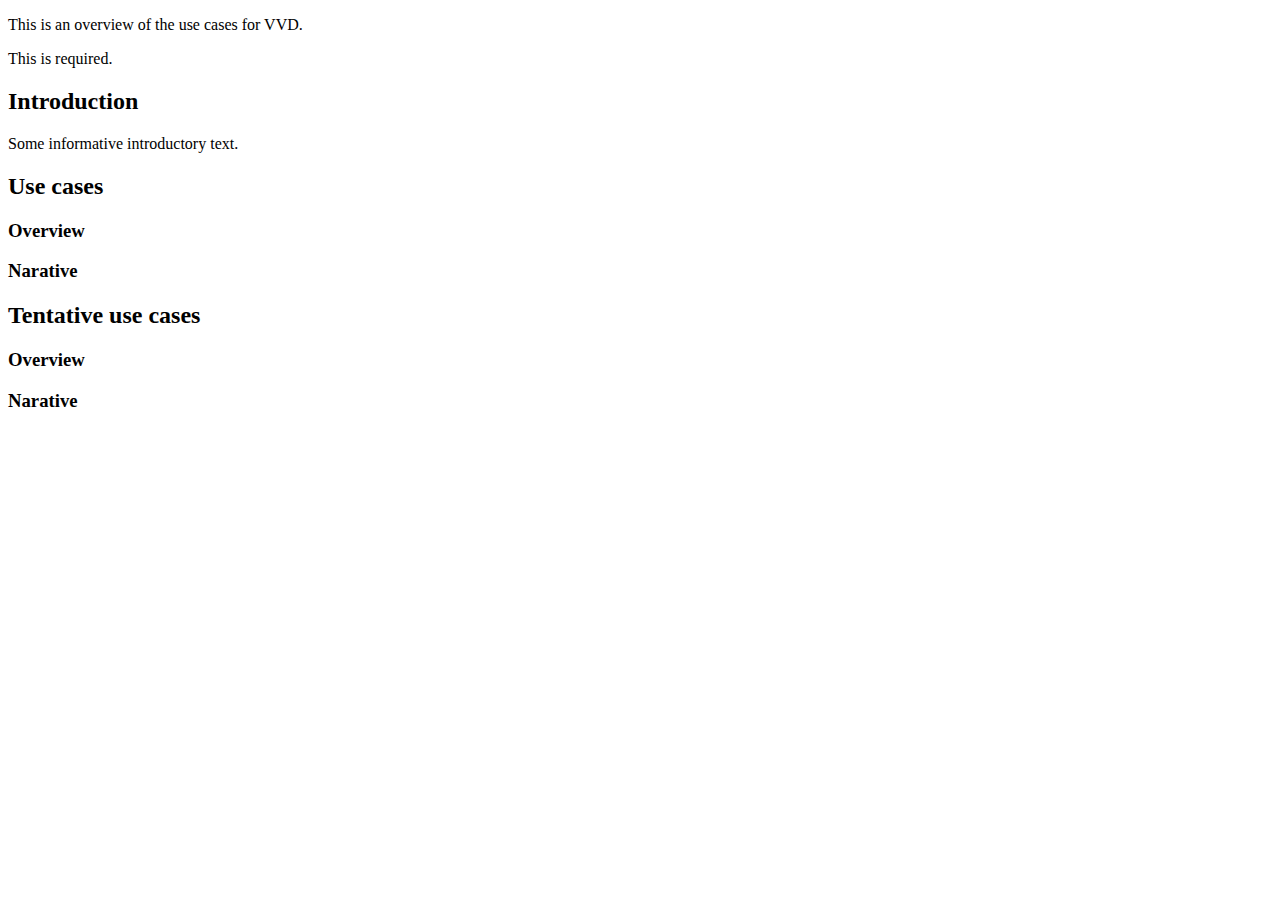
<file: overview.html>
<!DOCTYPE html>
<html>
  <head>
    <meta charset="utf-8" />
    <title>VVD Use cases overview</title>
    <script
      src="https://www.w3.org/Tools/respec/respec-w3c"
      class="remove"
      defer
    ></script>
    <script class="remove">
      // All config options at https://respec.org/docs/
      var respecConfig = {
        specStatus: "CG-DRAFT",
        logos: [
          {
            src: "images/ddi-logo-r.png",
            alt: "DDI",
            height: "96",
            width: "400",
            url: "https://ddialliance.org/",
			id: "ddi-logo"
          }
        ],
        editors: [
          {
            name: "Franck Cotton",
            company: "Making Sense",
            companyURL: "https://making-sense.info",
            orcid: "0000-0003-4567-9048",
            w3cid: 50407,
          },
          {
            name: "Minnie Mouse",
            company: "The Walt Disney Company",
            companyURL: "https://thewaltdisneycompany.com/",
          }
        ],
        github: "w3c-cg/datadoc/use-cases",
        shortName: "vvd-cases",
        xref: "web-platform",
        group: "dx",
      };
    </script>
  </head>
  <body>
    <section id="abstract">
      <p>This is an overview of the use cases for VVD.</p>
    </section>
    <section id="sotd">
      <p>This is required.</p>
    </section>
    <section class="informative">
      <h2>Introduction</h2>
      <p>Some informative introductory text.</p>
    </section>
    <section>
      <h2>Use cases</h2>
      <section>
        <h3>Overview</h3>
      </section>
      <section>
        <h3>Narative</h3>
      </section>
    </section>
    <section>
      <h2>Tentative use cases</h2>
      <section>
        <h3>Overview</h3>
      </section>
      <section>
        <h3>Narative</h3>
      </section>
    </section  </body>
</html>
</file>
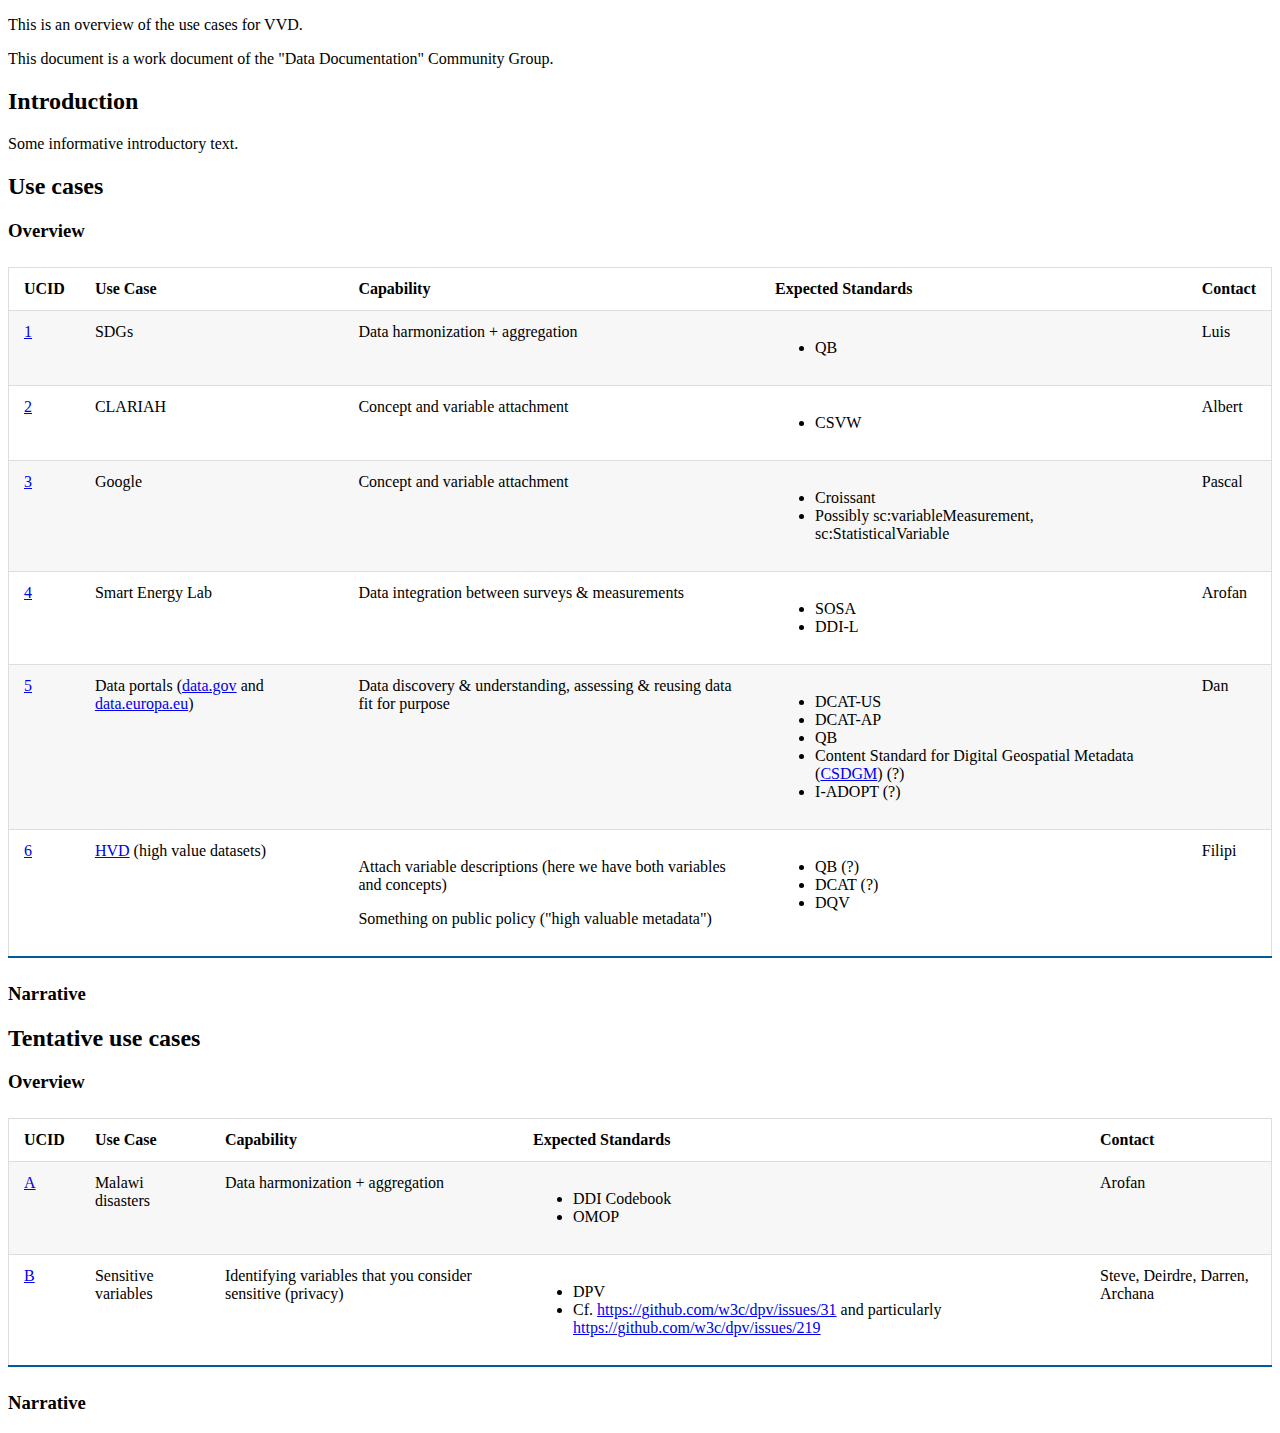
<file: use-cases/overview.html>
<!DOCTYPE html>
<html>

<head>
  <meta charset="utf-8" />
  <title>VVD Use cases overview</title>
  <script src="https://www.w3.org/Tools/respec/respec-w3c" class="remove" defer></script>
  <link href="../styles/vvd.css" rel="stylesheet" />
  <script class="remove">
    // All config options at https://respec.org/docs/
    var respecConfig = {
      specStatus: "CG-DRAFT",
      logos: [
        {
          src: "../images/w3c.png",
          alt: "W3C",
          height: "90",
          width: "90",
          url: "https://www.w3.org/",
          id: "w3c-logo"
        },
        {
          src: "../images/ddi-logo-r.png",
          alt: "DDI Alliance",
          height: "48",
          width: "200",
          url: "https://ddialliance.org/",
          id: "ddi-logo"
        }
      ],
      editors: [
        {
          name: "Franck Cotton",
          company: "Making Sense",
          url: "https://making-sense.info",
          companyURL: "https://making-sense.info",
          orcid: "0000-0003-4567-9048",
          w3cid: 50407,
        },
        {
          name: "Albert Meroño-Peñuela",
          company: "King's College London",
          url: "https://www.albertmeronyo.org/",
          companyURL: "https://www.kcl.ac.uk/",
          orcid: "0000-0003-4646-5842",
          w3cid: 62061,
        }
      ],
      github: "w3c-cg/datadoc/use-cases",
      shortName: "vvd-cases",
      xref: "web-platform",
      group: "cg/datadoc",
    };
  </script>
</head>

<body>
  <section id="abstract">
    <p>This is an overview of the use cases for VVD.</p>
  </section>
  <section id="sotd">
    <p>This document is a work document of the "Data Documentation" Community Group.</p>
  </section>
  <section class="informative">
    <h2>Introduction</h2>
    <p>Some informative introductory text.</p>
  </section>
  <section>
    <h2>Use cases</h2>
    <section>
      <h3>Overview</h3>

      <table class="simple">
        <tr>
          <th>UCID</th>
          <th>Use Case</th>
          <th>Capability</th>
          <th>Expected Standards</th>
          <th>Contact</th>
        </tr>
        <tr>
          <td><a href="./uc-1.html">1</a></td>
          <td>SDGs</td>
          <td>Data harmonization + aggregation</td>
          <td>
            <ul>
              <li>QB</li>
            </ul>
          </td>
          <td>Luis</td>
        </tr>
        <tr>
          <td><a href="./uc-2.html">2</a></td>
          <td>CLARIAH</td>
          <td>Concept and variable attachment</td>
          <td>
            <ul>
              <li>CSVW</li>
            </ul>
          </td>
          <td>Albert</td>
        </tr>
        <tr>
          <td><a href="./uc-3.html">3</a></td>
          <td>Google</td>
          <td>Concept and variable attachment</td>
          <td>
            <ul>
              <li>Croissant</li>
              <li>Possibly sc:variableMeasurement, sc:StatisticalVariable</li>
            </ul>
          </td>
          <td>Pascal</td>
        </tr>
        <tr>
          <td><a href="./uc-4.html">4</a></td>
          <td>Smart Energy Lab</td>
          <td>Data integration between surveys &amp; measurements</td>
          <td>
            <ul>
              <li>SOSA</li>
              <li>DDI-L</li>
            </ul>
          </td>
          <td>Arofan</td>
        </tr>
        <tr>
          <td><a href="./uc-5.html">5</a></td>
          <td>Data portals (<a href="http://data.gov">data.gov</a> and <a
              href="http://data.europa.eu">data.europa.eu</a>)</td>
          <td>Data discovery &amp; understanding, assessing &amp; reusing data fit for purpose</td>
          <td>
            <ul>
              <li>DCAT-US</li>
              <li>DCAT-AP</li>
              <li>QB</li>
              <li>Content Standard for Digital Geospatial Metadata (<a
                  href="https://www.fgdc.gov/metadata/csdgm-standard">CSDGM</a>) (?)</li>
              <li>I-ADOPT (?)</li>
            </ul>
          </td>
          <td>Dan</td>
        </tr>
        <tr>
          <td><a href="./uc-6.html">6</a></td>
          <td><a
              href="https://digital-strategy.ec.europa.eu/en/news/commission-defines-high-value-datasets-be-made-available-re-use">HVD</a>
            (high value datasets)</td>
          <td>
            <p>Attach variable descriptions (here we have both variables and concepts)</p>
            <p>Something on public policy ("high valuable metadata")</p>
          </td>
          <td>
            <ul>
              <li>QB (?)</li>
              <li>DCAT (?)</li>
              <li>DQV</li>
            </ul>
          </td>
          <td>Filipi</td>
        </tr>
      </table>

    </section>
    <section>
      <h3>Narrative</h3>
    </section>
  </section>
  <section>
    <h2>Tentative use cases</h2>
    <section>
      <h3>Overview</h3>

      <table class="simple">
        <tr>
          <th>UCID</th>
          <th>Use Case</th>
          <th>Capability</th>
          <th>Expected Standards</th>
          <th>Contact</th>
        </tr>
        <tr>
          <td><a href="./uc-a.html">A</a></td>
          <td>Malawi disasters</td>
          <td>Data harmonization + aggregation</td>
          <td>
            <ul>
              <li>DDI Codebook</li>
              <li>OMOP</li>
            </ul>
          </td>
          <td>Arofan</td>
        </tr>
        <tr>
          <td><a href="./uc-b.html">B</a></td>
          <td>Sensitive variables</td>
          <td>Identifying variables that you consider sensitive (privacy)</td>
          <td>
            <ul>
              <li>DPV</li>
              <li>Cf. <a href="https://github.com/w3c/dpv/issues/31">https://github.com/w3c/dpv/issues/31</a> and
                particularly <a href="https://github.com/w3c/dpv/issues/219">https://github.com/w3c/dpv/issues/219</a>
              </li>
            </ul>
          </td>
          <td>Steve, Deirdre, Darren, Archana</td>
        </tr>
      </table>

    </section>
    <section>
      <h3>Narrative</h3>
    </section>
  </section>
</body>

</html>
</file>
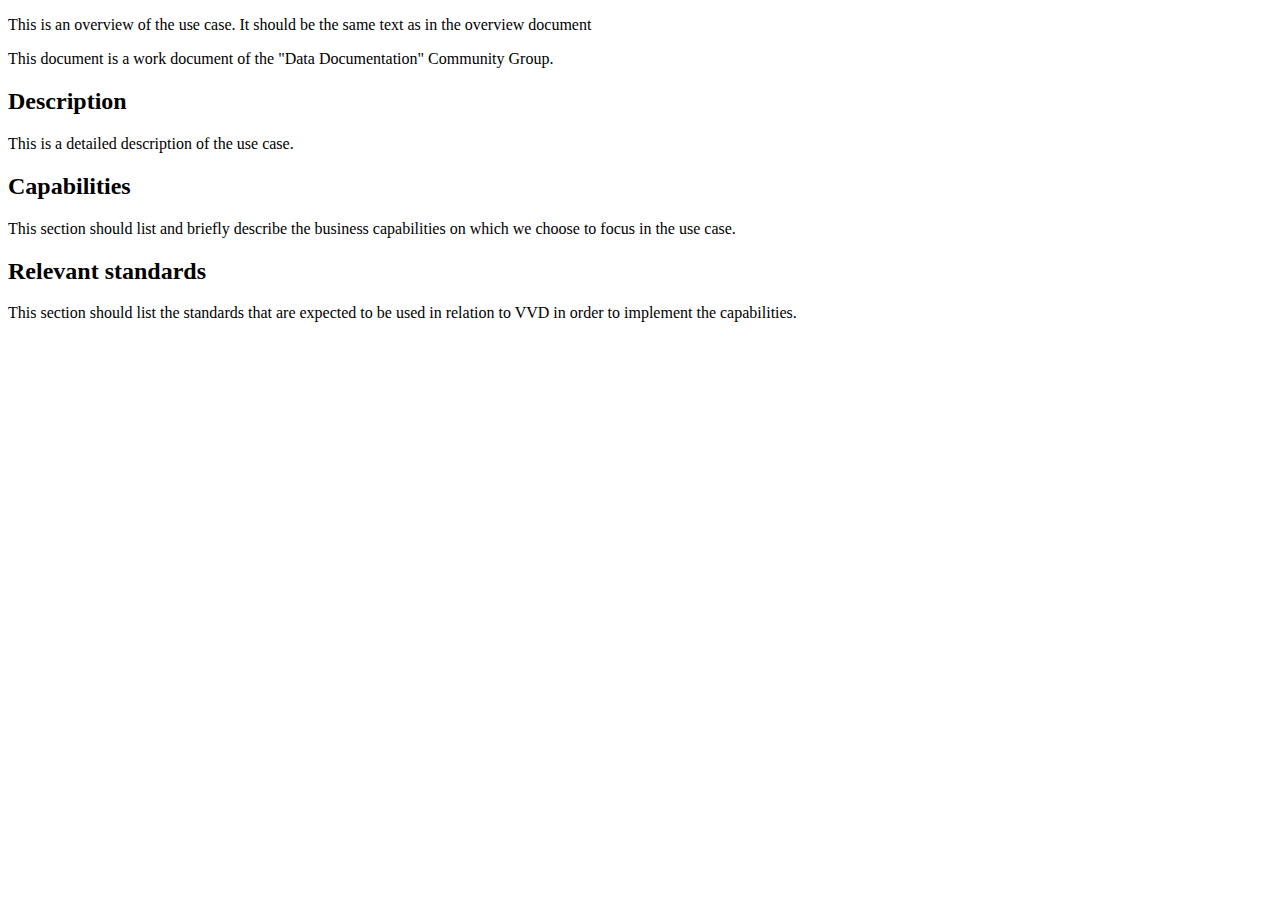
<file: use-cases/uc-1.html>
<!DOCTYPE html>
<html>

<head>
  <meta charset="utf-8" />
  <title>VVD Use case 1: Sustainable Development Goals</title>
  <script src="https://www.w3.org/Tools/respec/respec-w3c" class="remove" defer></script>
  <script class="remove">
    // All config options at https://respec.org/docs/
    var respecConfig = {
      specStatus: "CG-DRAFT",
      logos: [
        {
          src: "../images/ddi-logo-r.png",
          alt: "DDI",
          height: "48",
          width: "200",
          url: "https://ddialliance.org/",
          id: "ddi-logo"
        }
      ],
      editors: [
        {
          name: "Franck Cotton",
          company: "Making Sense",
          url: "https://making-sense.info",
          companyURL: "https://making-sense.info",
          orcid: "0000-0003-4567-9048",
          w3cid: 50407,
        },
        {
          name: "Albert Meroño-Peñuela",
          company: "King's College London",
          url: "https://www.albertmeronyo.org/",
          companyURL: "https://www.kcl.ac.uk/",
          orcid: "0000-0003-4646-5842",
          w3cid: 62061,
        }
      ],
      github: "w3c-cg/datadoc/use-cases",
      shortName: "vvd-case-1",
      xref: "web-platform",
      group: "dx",
    };
  </script>
</head>

<body>
  <section id="abstract">
    <p>This is an overview of the use case. It should be the same text as in the overview document</p>
  </section>
  <section id="sotd">
    <p>This document is a work document of the "Data Documentation" Community Group.</p>
  </section>
  <section class="informative">
    <h2>Description</h2>
    <p>This is a detailed description of the use case.</p>
  </section>
  <section>
    <h2>Capabilities</h2>
    <p>This section should list and briefly describe the business capabilities on which we choose to focus in the use case.</p>
  </section>
  <section>
    <h2>Relevant standards</h2>
	<p>This section should list the standards that are expected to be used in relation to VVD in order to implement the capabilities.</p>
  </section>
</body>

</html>
</file>
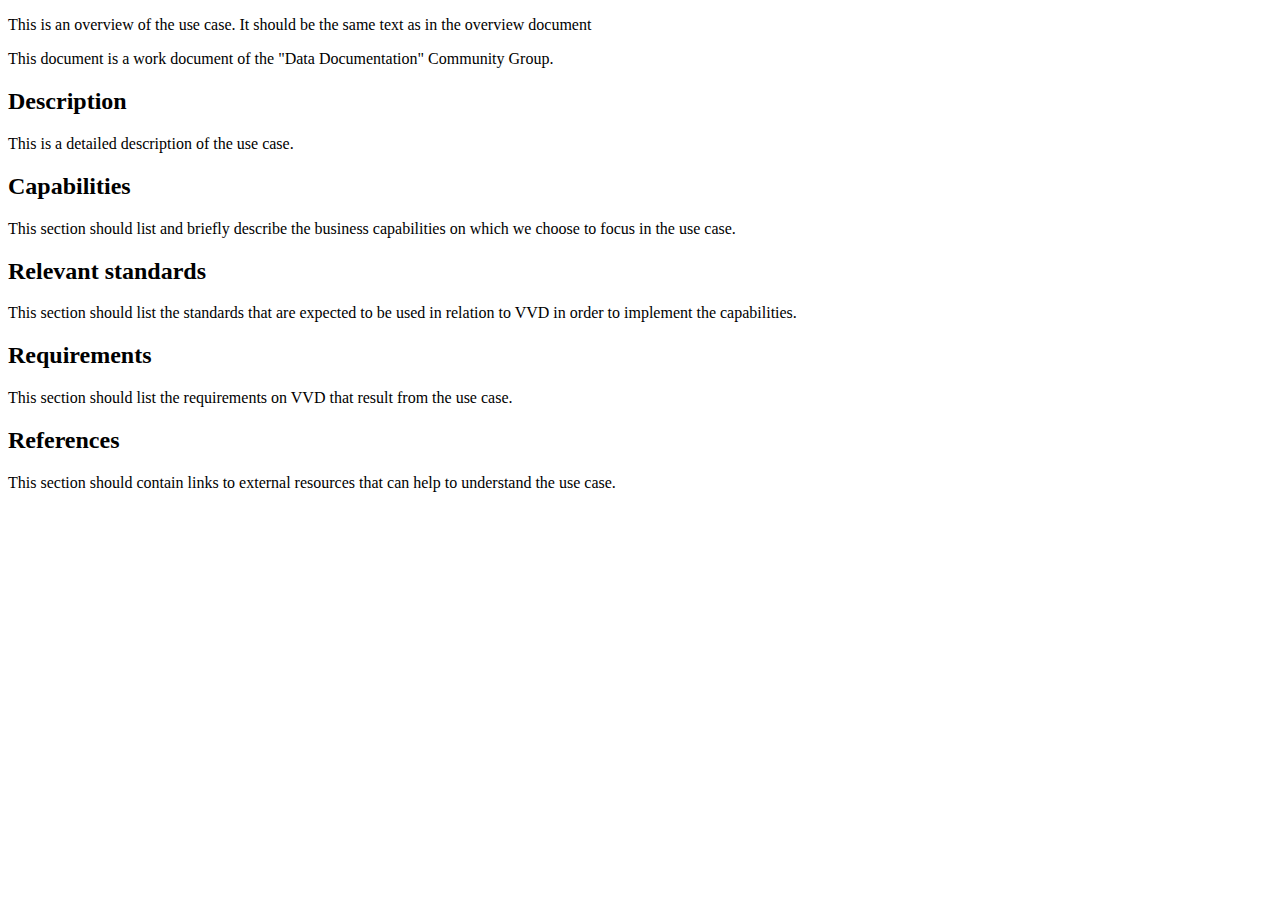
<file: use-cases/uc-2.html>
<!DOCTYPE html>
<html>

<head>
  <meta charset="utf-8" />
  <title>VVD Use case 2: CLARIAH</title>
  <script src="https://www.w3.org/Tools/respec/respec-w3c" class="remove" defer></script>
  <script class="remove">
    // All config options at https://respec.org/docs/
    var respecConfig = {
      specStatus: "CG-DRAFT",
      logos: [
        {
          src: "../images/ddi-logo-r.png",
          alt: "DDI",
          height: "48",
          width: "200",
          url: "https://ddialliance.org/",
          id: "ddi-logo"
        }
      ],
      editors: [
        {
          name: "Franck Cotton",
          company: "Making Sense",
          url: "https://making-sense.info",
          companyURL: "https://making-sense.info",
          orcid: "0000-0003-4567-9048",
          w3cid: 50407,
        },
        {
          name: "Albert Meroño-Peñuela",
          company: "King's College London",
          url: "https://www.albertmeronyo.org/",
          companyURL: "https://www.kcl.ac.uk/",
          orcid: "0000-0003-4646-5842",
          w3cid: 62061,
        }
      ],
      github: "w3c-cg/datadoc/use-cases",
      shortName: "vvd-case-1",
      xref: "web-platform",
      group: "dx",
    };
  </script>
</head>

<body>
  <section id="abstract">
    <p>This is an overview of the use case. It should be the same text as in the overview document</p>
  </section>
  <section id="sotd">
    <p>This document is a work document of the "Data Documentation" Community Group.</p>
  </section>
  <section class="informative">
    <h2>Description</h2>
    <p>This is a detailed description of the use case.</p>
  </section>
  <section>
    <h2>Capabilities</h2>
    <p>This section should list and briefly describe the business capabilities on which we choose to focus in the use case.</p>
  </section>
  <section>
    <h2>Relevant standards</h2>
	<p>This section should list the standards that are expected to be used in relation to VVD in order to implement the capabilities.</p>
  </section>
  <section>
    <h2>Requirements</h2>
	<p>This section should list the requirements on VVD that result from the use case.</p>
  </section>
  <section>
    <h2>References</h2>
	<p>This section should contain links to external resources that can help to understand the use case.</p>
  </section>
</body>

</html>
</file>
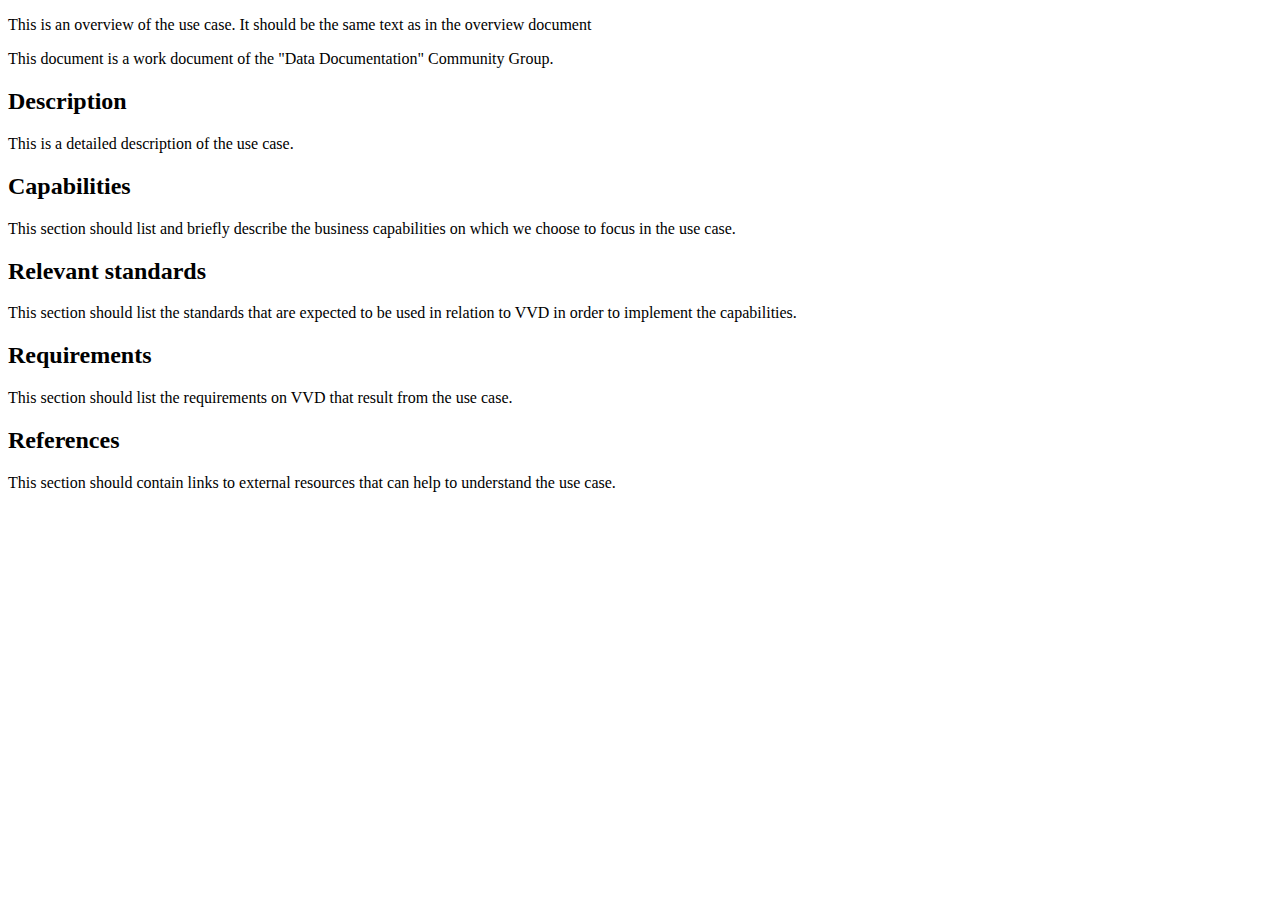
<file: use-cases/uc-3.html>
<!DOCTYPE html>
<html>

<head>
  <meta charset="utf-8" />
  <title>VVD Use case 3: Google</title>
  <script src="https://www.w3.org/Tools/respec/respec-w3c" class="remove" defer></script>
  <script class="remove">
    // All config options at https://respec.org/docs/
    var respecConfig = {
      specStatus: "CG-DRAFT",
      logos: [
        {
          src: "../images/ddi-logo-r.png",
          alt: "DDI",
          height: "48",
          width: "200",
          url: "https://ddialliance.org/",
          id: "ddi-logo"
        }
      ],
      editors: [
        {
          name: "Franck Cotton",
          company: "Making Sense",
          url: "https://making-sense.info",
          companyURL: "https://making-sense.info",
          orcid: "0000-0003-4567-9048",
          w3cid: 50407,
        },
        {
          name: "Albert Meroño-Peñuela",
          company: "King's College London",
          url: "https://www.albertmeronyo.org/",
          companyURL: "https://www.kcl.ac.uk/",
          orcid: "0000-0003-4646-5842",
          w3cid: 62061,
        }
      ],
      github: "w3c-cg/datadoc/use-cases",
      shortName: "vvd-case-1",
      xref: "web-platform",
      group: "dx",
    };
  </script>
</head>

<body>
  <section id="abstract">
    <p>This is an overview of the use case. It should be the same text as in the overview document</p>
  </section>
  <section id="sotd">
    <p>This document is a work document of the "Data Documentation" Community Group.</p>
  </section>
  <section class="informative">
    <h2>Description</h2>
    <p>This is a detailed description of the use case.</p>
  </section>
  <section>
    <h2>Capabilities</h2>
    <p>This section should list and briefly describe the business capabilities on which we choose to focus in the use case.</p>
  </section>
  <section>
    <h2>Relevant standards</h2>
	<p>This section should list the standards that are expected to be used in relation to VVD in order to implement the capabilities.</p>
  </section>
  <section>
    <h2>Requirements</h2>
	<p>This section should list the requirements on VVD that result from the use case.</p>
  </section>
  <section>
    <h2>References</h2>
	<p>This section should contain links to external resources that can help to understand the use case.</p>
  </section>
</body>

</html>
</file>
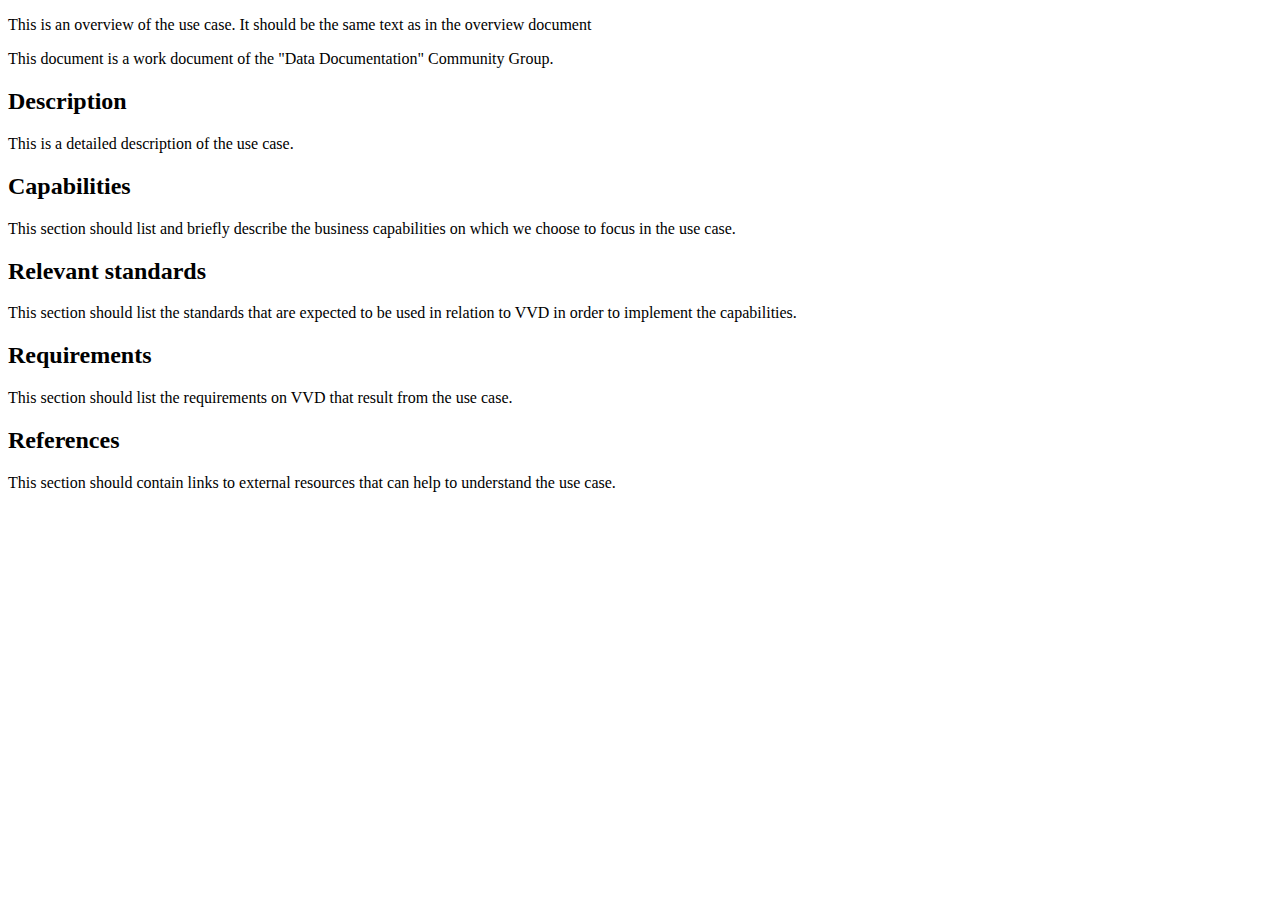
<file: use-cases/uc-4.html>
<!DOCTYPE html>
<html>

<head>
  <meta charset="utf-8" />
  <title>VVD Use case 4: Smart Energy Lab</title>
  <script src="https://www.w3.org/Tools/respec/respec-w3c" class="remove" defer></script>
  <script class="remove">
    // All config options at https://respec.org/docs/
    var respecConfig = {
      specStatus: "CG-DRAFT",
      logos: [
        {
          src: "../images/w3c.png",
          alt: "W3C",
          height: "90",
          width: "90",
          url: "https://www.w3.org/",
          id: "w3c-logo"
        },
        {
          src: "../images/ddi-logo-r.png",
          alt: "DDI Alliance",
          height: "48",
          width: "200",
          url: "https://ddialliance.org/",
          id: "ddi-logo"
        }
      ],
      editors: [
        {
          name: "Franck Cotton",
          company: "Making Sense",
          url: "https://making-sense.info",
          companyURL: "https://making-sense.info",
          orcid: "0000-0003-4567-9048",
          w3cid: 50407,
        },
        {
          name: "Albert Meroño-Peñuela",
          company: "King's College London",
          url: "https://www.albertmeronyo.org/",
          companyURL: "https://www.kcl.ac.uk/",
          orcid: "0000-0003-4646-5842",
          w3cid: 62061,
        }
      ],
      github: "w3c-cg/datadoc/use-cases",
      shortName: "vvd-case-4",
      xref: "web-platform",
      group: "cg/datadoc",
    };
  </script>
</head>

<body>
  <section id="abstract">
    <p>This is an overview of the use case. It should be the same text as in the overview document</p>
  </section>
  <section id="sotd">
    <p>This document is a work document of the "Data Documentation" Community Group.</p>
  </section>
  <section class="informative">
    <h2>Description</h2>
    <p>This is a detailed description of the use case.</p>
  </section>
  <section>
    <h2>Capabilities</h2>
    <p>This section should list and briefly describe the business capabilities on which we choose to focus in the use case.</p>
  </section>
  <section>
    <h2>Relevant standards</h2>
	<p>This section should list the standards that are expected to be used in relation to VVD in order to implement the capabilities.</p>
  </section>
  <section>
    <h2>Requirements</h2>
	<p>This section should list the requirements on VVD that result from the use case.</p>
  </section>
  <section>
    <h2>References</h2>
	<p>This section should contain links to external resources that can help to understand the use case.</p>
  </section>
</body>

</html>
</file>
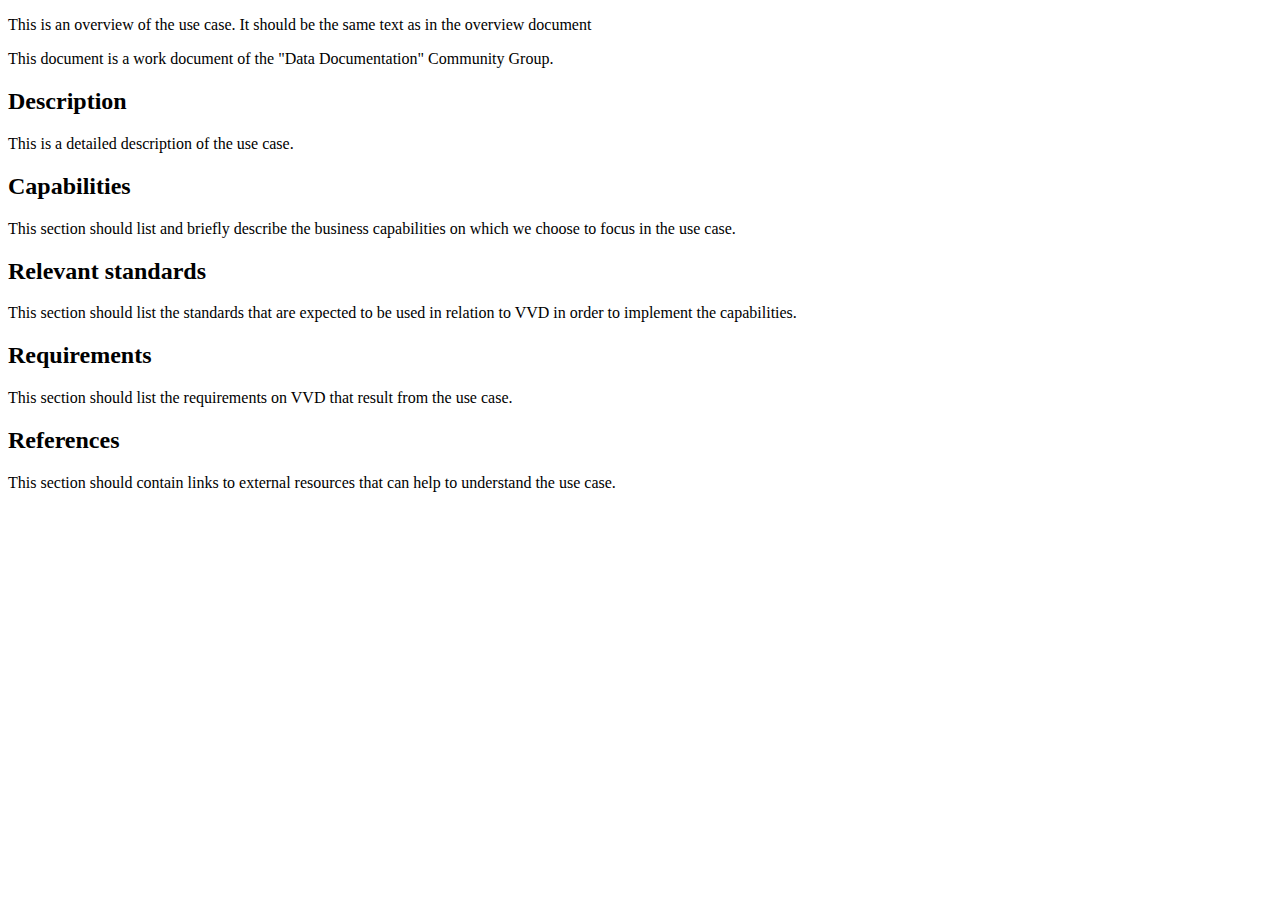
<file: use-cases/uc-5.html>
<!DOCTYPE html>
<html>

<head>
  <meta charset="utf-8" />
  <title>VVD Use case 5: Data portals</title>
  <script src="https://www.w3.org/Tools/respec/respec-w3c" class="remove" defer></script>
  <script class="remove">
    // All config options at https://respec.org/docs/
    var respecConfig = {
      specStatus: "CG-DRAFT",
      logos: [
        {
          src: "../images/ddi-logo-r.png",
          alt: "DDI",
          height: "48",
          width: "200",
          url: "https://ddialliance.org/",
          id: "ddi-logo"
        }
      ],
      editors: [
        {
          name: "Franck Cotton",
          company: "Making Sense",
          url: "https://making-sense.info",
          companyURL: "https://making-sense.info",
          orcid: "0000-0003-4567-9048",
          w3cid: 50407,
        },
        {
          name: "Albert Meroño-Peñuela",
          company: "King's College London",
          url: "https://www.albertmeronyo.org/",
          companyURL: "https://www.kcl.ac.uk/",
          orcid: "0000-0003-4646-5842",
          w3cid: 62061,
        }
      ],
      github: "w3c-cg/datadoc/use-cases",
      shortName: "vvd-case-1",
      xref: "web-platform",
      group: "dx",
    };
  </script>
</head>

<body>
  <section id="abstract">
    <p>This is an overview of the use case. It should be the same text as in the overview document</p>
  </section>
  <section id="sotd">
    <p>This document is a work document of the "Data Documentation" Community Group.</p>
  </section>
  <section class="informative">
    <h2>Description</h2>
    <p>This is a detailed description of the use case.</p>
  </section>
  <section>
    <h2>Capabilities</h2>
    <p>This section should list and briefly describe the business capabilities on which we choose to focus in the use case.</p>
  </section>
  <section>
    <h2>Relevant standards</h2>
	<p>This section should list the standards that are expected to be used in relation to VVD in order to implement the capabilities.</p>
  </section>
  <section>
    <h2>Requirements</h2>
	<p>This section should list the requirements on VVD that result from the use case.</p>
  </section>
  <section>
    <h2>References</h2>
	<p>This section should contain links to external resources that can help to understand the use case.</p>
  </section>
</body>

</html>
</file>
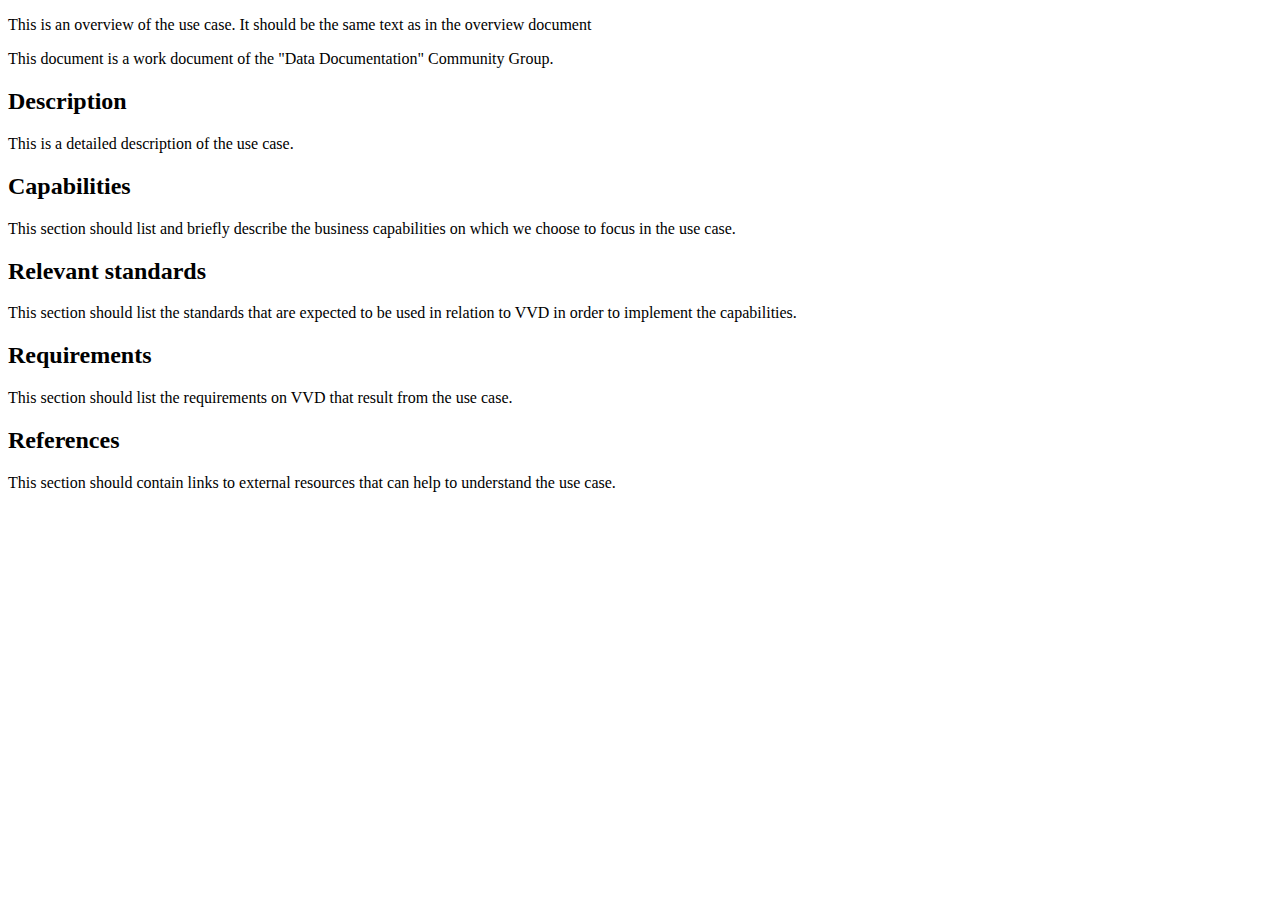
<file: use-cases/uc-6.html>
<!DOCTYPE html>
<html>

<head>
  <meta charset="utf-8" />
  <title>VVD Use case 6: High-Value Datasets</title>
  <script src="https://www.w3.org/Tools/respec/respec-w3c" class="remove" defer></script>
  <script class="remove">
    // All config options at https://respec.org/docs/
    var respecConfig = {
      specStatus: "CG-DRAFT",
      logos: [
        {
          src: "../images/ddi-logo-r.png",
          alt: "DDI",
          height: "48",
          width: "200",
          url: "https://ddialliance.org/",
          id: "ddi-logo"
        }
      ],
      editors: [
        {
          name: "Franck Cotton",
          company: "Making Sense",
          url: "https://making-sense.info",
          companyURL: "https://making-sense.info",
          orcid: "0000-0003-4567-9048",
          w3cid: 50407,
        },
        {
          name: "Albert Meroño-Peñuela",
          company: "King's College London",
          url: "https://www.albertmeronyo.org/",
          companyURL: "https://www.kcl.ac.uk/",
          orcid: "0000-0003-4646-5842",
          w3cid: 62061,
        }
      ],
      github: "w3c-cg/datadoc/use-cases",
      shortName: "vvd-case-1",
      xref: "web-platform",
      group: "dx",
    };
  </script>
</head>

<body>
  <section id="abstract">
    <p>This is an overview of the use case. It should be the same text as in the overview document</p>
  </section>
  <section id="sotd">
    <p>This document is a work document of the "Data Documentation" Community Group.</p>
  </section>
  <section class="informative">
    <h2>Description</h2>
    <p>This is a detailed description of the use case.</p>
  </section>
  <section>
    <h2>Capabilities</h2>
    <p>This section should list and briefly describe the business capabilities on which we choose to focus in the use case.</p>
  </section>
  <section>
    <h2>Relevant standards</h2>
	<p>This section should list the standards that are expected to be used in relation to VVD in order to implement the capabilities.</p>
  </section>
  <section>
    <h2>Requirements</h2>
	<p>This section should list the requirements on VVD that result from the use case.</p>
  </section>
  <section>
    <h2>References</h2>
	<p>This section should contain links to external resources that can help to understand the use case.</p>
  </section>
</body>

</html>
</file>
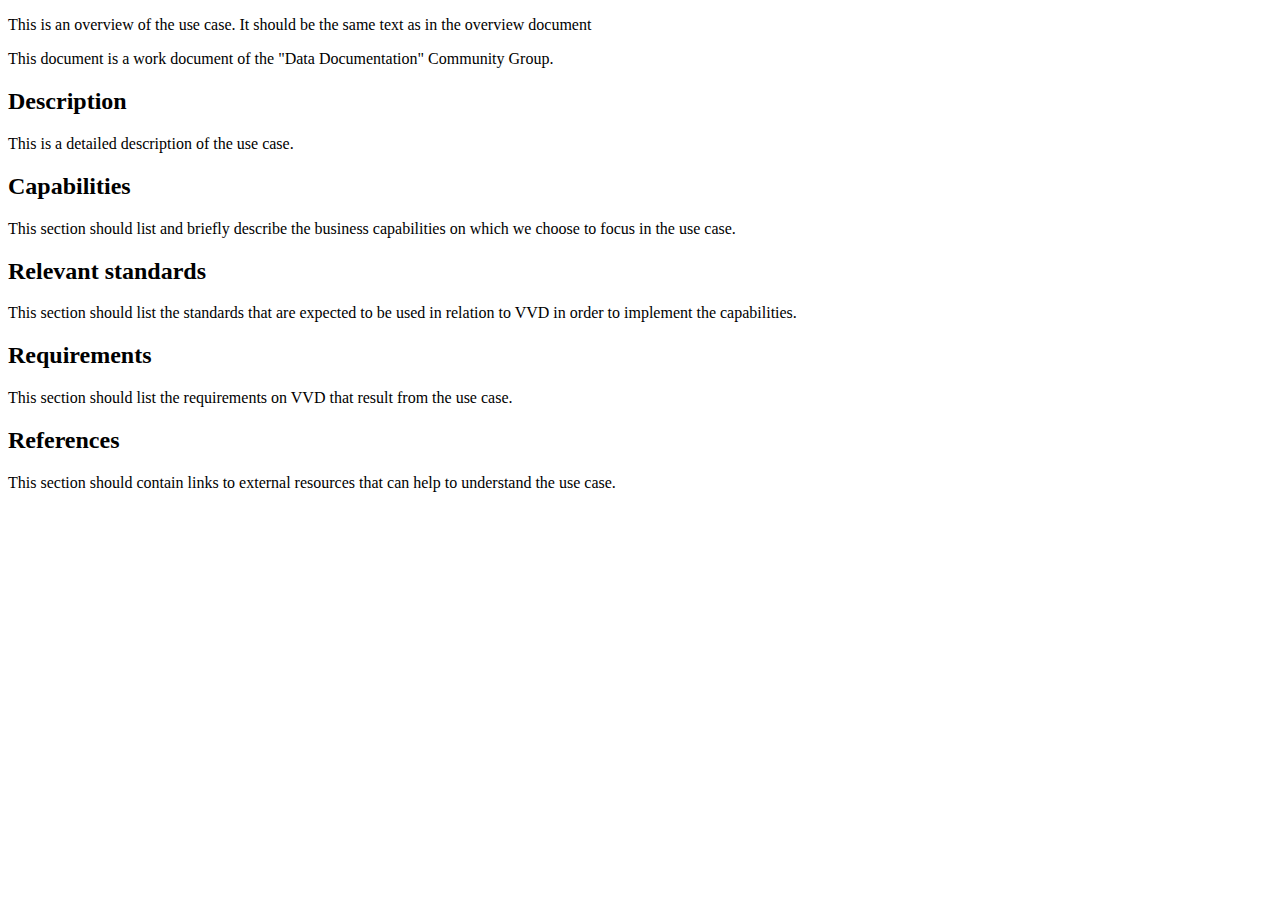
<file: use-cases/uc-a.html>
<!DOCTYPE html>
<html>

<head>
  <meta charset="utf-8" />
  <title>VVD Tentative use case A: Malawi disasters</title>
  <script src="https://www.w3.org/Tools/respec/respec-w3c" class="remove" defer></script>
  <script class="remove">
    // All config options at https://respec.org/docs/
    var respecConfig = {
      specStatus: "CG-DRAFT",
      logos: [
        {
          src: "../images/w3c.png",
          alt: "W3C",
          height: "90",
          width: "90",
          url: "https://www.w3.org/",
          id: "w3c-logo"
        },
        {
          src: "../images/ddi-logo-r.png",
          alt: "DDI Alliance",
          height: "48",
          width: "200",
          url: "https://ddialliance.org/",
          id: "ddi-logo"
        }
      ],
      editors: [
        {
          name: "Franck Cotton",
          company: "Making Sense",
          url: "https://making-sense.info",
          companyURL: "https://making-sense.info",
          orcid: "0000-0003-4567-9048",
          w3cid: 50407,
        },
        {
          name: "Albert Meroño-Peñuela",
          company: "King's College London",
          url: "https://www.albertmeronyo.org/",
          companyURL: "https://www.kcl.ac.uk/",
          orcid: "0000-0003-4646-5842",
          w3cid: 62061,
        }
      ],
      github: "w3c-cg/datadoc/use-cases",
      shortName: "vvd-case-a",
      xref: "web-platform",
      group: "cg/datadoc",
    };
  </script>
</head>

<body>
  <section id="abstract">
    <p>This is an overview of the use case. It should be the same text as in the overview document</p>
  </section>
  <section id="sotd">
    <p>This document is a work document of the "Data Documentation" Community Group.</p>
  </section>
  <section class="informative">
    <h2>Description</h2>
    <p>This is a detailed description of the use case.</p>
  </section>
  <section>
    <h2>Capabilities</h2>
    <p>This section should list and briefly describe the business capabilities on which we choose to focus in the use case.</p>
  </section>
  <section>
    <h2>Relevant standards</h2>
	<p>This section should list the standards that are expected to be used in relation to VVD in order to implement the capabilities.</p>
  </section>
  <section>
    <h2>Requirements</h2>
	<p>This section should list the requirements on VVD that result from the use case.</p>
  </section>
  <section>
    <h2>References</h2>
	<p>This section should contain links to external resources that can help to understand the use case.</p>
  </section>
</body>

</html>
</file>
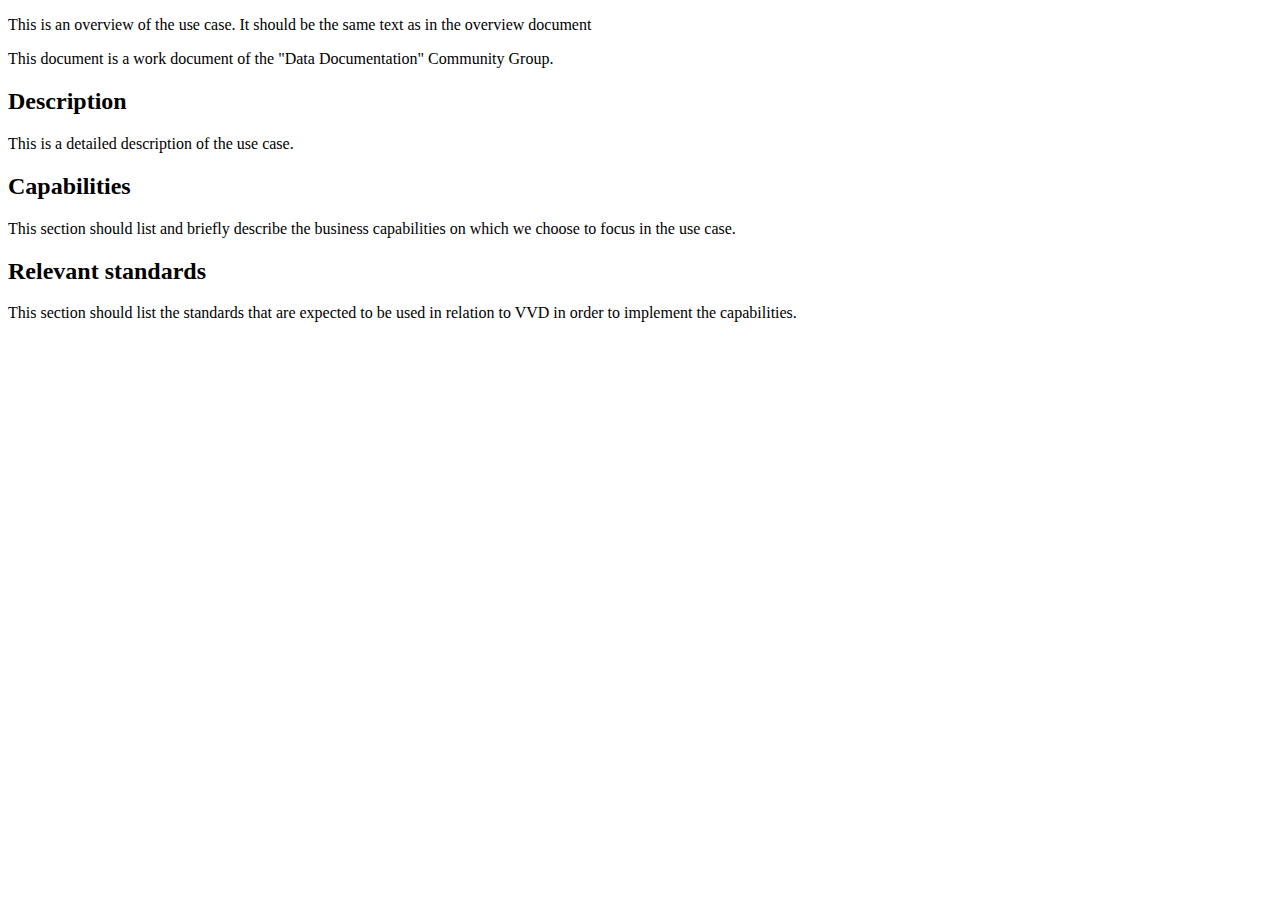
<file: use-cases/uc-b.html>
<!DOCTYPE html>
<html>

<head>
  <meta charset="utf-8" />
  <title>VVD Tentative use case B: Sensitive variables</title>
  <script src="https://www.w3.org/Tools/respec/respec-w3c" class="remove" defer></script>
  <script class="remove">
    // All config options at https://respec.org/docs/
    var respecConfig = {
      specStatus: "CG-DRAFT",
      logos: [
        {
          src: "../images/ddi-logo-r.png",
          alt: "DDI",
          height: "48",
          width: "200",
          url: "https://ddialliance.org/",
          id: "ddi-logo"
        }
      ],
      editors: [
        {
          name: "Franck Cotton",
          company: "Making Sense",
          url: "https://making-sense.info",
          companyURL: "https://making-sense.info",
          orcid: "0000-0003-4567-9048",
          w3cid: 50407,
        },
        {
          name: "Albert Meroño-Peñuela",
          company: "King's College London",
          url: "https://www.albertmeronyo.org/",
          companyURL: "https://www.kcl.ac.uk/",
          orcid: "0000-0003-4646-5842",
          w3cid: 62061,
        }
      ],
      github: "w3c-cg/datadoc/use-cases",
      shortName: "vvd-case-1",
      xref: "web-platform",
      group: "dx",
    };
  </script>
</head>

<body>
  <section id="abstract">
    <p>This is an overview of the use case. It should be the same text as in the overview document</p>
  </section>
  <section id="sotd">
    <p>This document is a work document of the "Data Documentation" Community Group.</p>
  </section>
  <section class="informative">
    <h2>Description</h2>
    <p>This is a detailed description of the use case.</p>
  </section>
  <section>
    <h2>Capabilities</h2>
    <p>This section should list and briefly describe the business capabilities on which we choose to focus in the use case.</p>
  </section>
  <section>
    <h2>Relevant standards</h2>
	<p>This section should list the standards that are expected to be used in relation to VVD in order to implement the capabilities.</p>
  </section>
</body>

</html>
</file>
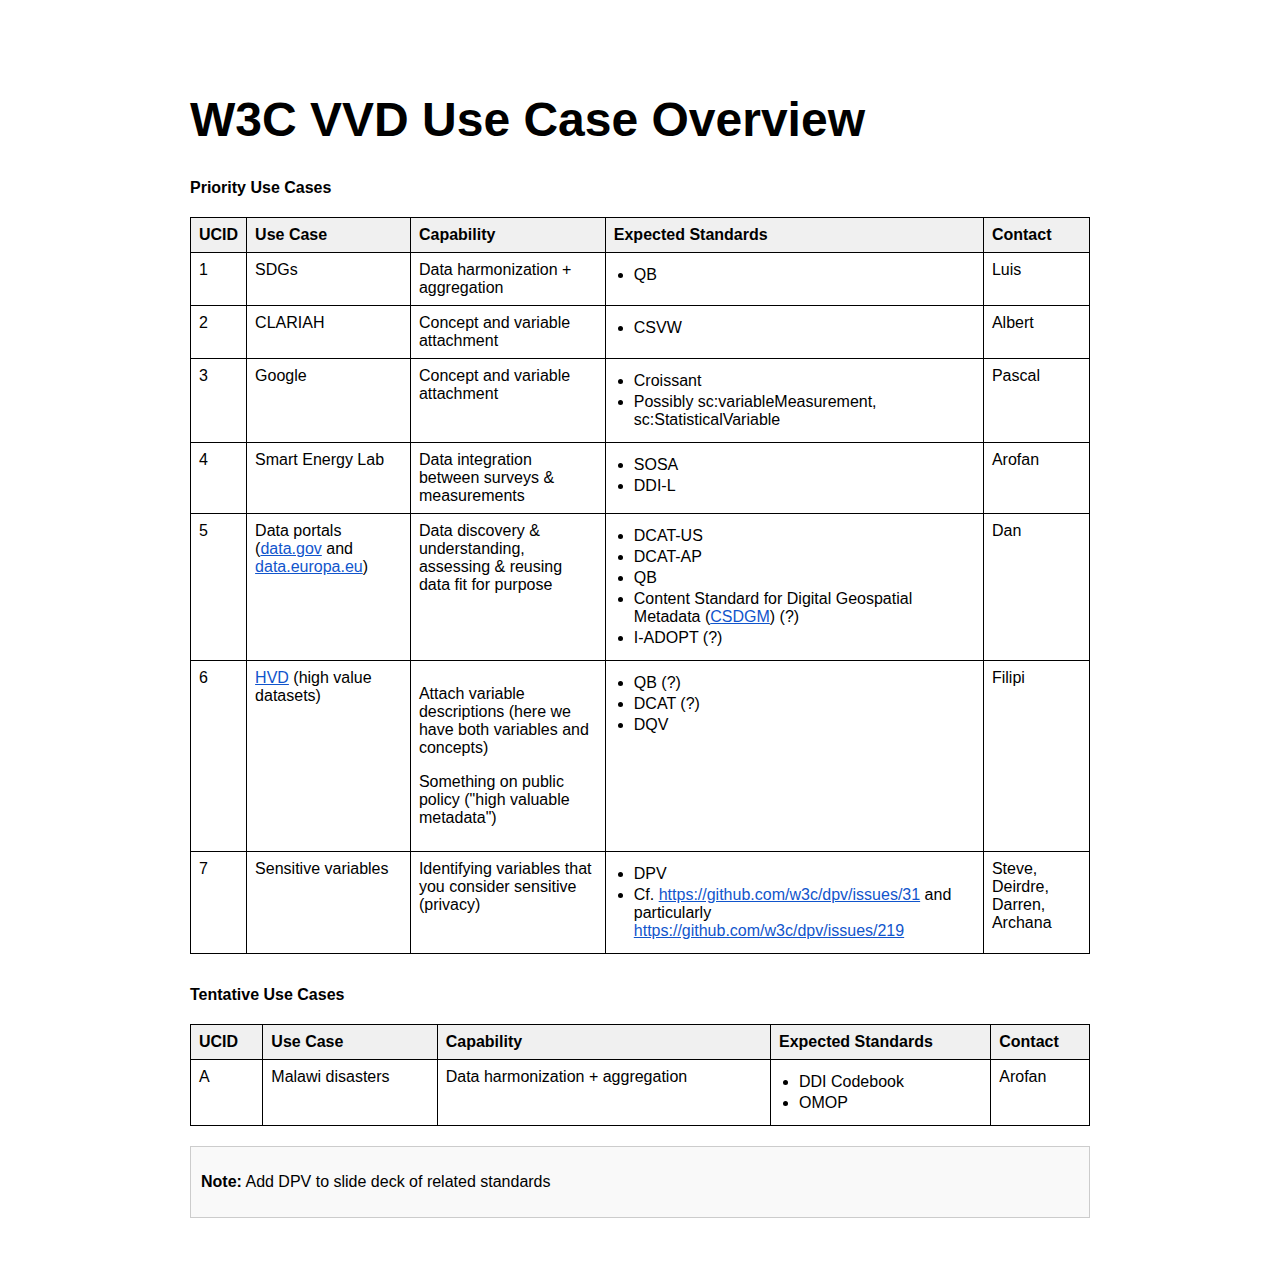
<file: use-cases/use-case-table.html>
<!DOCTYPE html>
<html>
<head>
    <meta content="text/html; charset=UTF-8" http-equiv="content-type">
    <title>W3C VVD Use Case Overview</title>
    <style type="text/css">
        body {
            font-family: Arial, sans-serif;
            max-width: 900px;
            margin: 40px auto;
            padding: 20px;
            background-color: #ffffff;
        }
        
        h1 {
            color: #000000;
            font-size: 36pt;
            font-weight: 700;
            margin-top: 24pt;
            margin-bottom: 6pt;
        }
        
        h2 {
            color: #000000;
            font-size: 12pt;
            font-weight: 700;
            margin-top: 24pt;
            margin-bottom: 6pt;
        }
        
        table {
            border-collapse: collapse;
            width: 100%;
            margin: 20px 0;
        }
        
        th, td {
            border: 1px solid #000000;
            padding: 8px;
            text-align: left;
            vertical-align: top;
        }
        
        th {
            background-color: #f0f0f0;
            font-weight: 700;
        }
        
        ul {
            margin: 5px 0;
            padding-left: 20px;
        }
        
        li {
            margin: 3px 0;
        }
        
        a {
            color: #1155cc;
            text-decoration: underline;
        }
        
        .note {
            border: 1px solid #ccc;
            padding: 10px;
            margin: 10px 0;
            background-color: #f9f9f9;
        }
    </style>
</head>
<body>
    <h1>W3C VVD Use Case Overview</h1>
    
    <h2>Priority Use Cases</h2>
    
    <table>
        <tr>
            <th>UCID</th>
            <th>Use Case</th>
            <th>Capability</th>
            <th>Expected Standards</th>
            <th>Contact</th>
        </tr>
        <tr>
            <td>1</td>
            <td>SDGs</td>
            <td>Data harmonization + aggregation</td>
            <td>
                <ul>
                    <li>QB</li>
                </ul>
            </td>
            <td>Luis</td>
        </tr>
        <tr>
            <td>2</td>
            <td>CLARIAH</td>
            <td>Concept and variable attachment</td>
            <td>
                <ul>
                    <li>CSVW</li>
                </ul>
            </td>
            <td>Albert</td>
        </tr>
        <tr>
            <td>3</td>
            <td>Google</td>
            <td>Concept and variable attachment</td>
            <td>
                <ul>
                    <li>Croissant</li>
                    <li>Possibly sc:variableMeasurement, sc:StatisticalVariable</li>
                </ul>
            </td>
            <td>Pascal</td>
        </tr>
        <tr>
            <td>4</td>
            <td>Smart Energy Lab</td>
            <td>Data integration between surveys &amp; measurements</td>
            <td>
                <ul>
                    <li>SOSA</li>
                    <li>DDI-L</li>
                </ul>
            </td>
            <td>Arofan</td>
        </tr>
        <tr>
            <td>5</td>
            <td>Data portals (<a href="http://data.gov">data.gov</a> and <a href="http://data.europa.eu">data.europa.eu</a>)</td>
            <td>Data discovery &amp; understanding, assessing &amp; reusing data fit for purpose</td>
            <td>
                <ul>
                    <li>DCAT-US</li>
                    <li>DCAT-AP</li>
                    <li>QB</li>
                    <li>Content Standard for Digital Geospatial Metadata (<a href="https://www.fgdc.gov/metadata/csdgm-standard">CSDGM</a>) (?)</li>
                    <li>I-ADOPT (?)</li>
                </ul>
            </td>
            <td>Dan</td>
        </tr>
        <tr>
            <td>6</td>
            <td><a href="https://digital-strategy.ec.europa.eu/en/news/commission-defines-high-value-datasets-be-made-available-re-use">HVD</a> (high value datasets)</td>
            <td>
                <p>Attach variable descriptions (here we have both variables and concepts)</p>
                <p>Something on public policy ("high valuable metadata")</p>
            </td>
            <td>
                <ul>
                    <li>QB (?)</li>
                    <li>DCAT (?)</li>
                    <li>DQV</li>
                </ul>
            </td>
            <td>Filipi</td>
        </tr>
        <tr>
            <td>7</td>
            <td>Sensitive variables</td>
            <td>Identifying variables that you consider sensitive (privacy)</td>
            <td>
                <ul>
                    <li>DPV</li>
                    <li>Cf. <a href="https://github.com/w3c/dpv/issues/31">https://github.com/w3c/dpv/issues/31</a> and particularly <a href="https://github.com/w3c/dpv/issues/219">https://github.com/w3c/dpv/issues/219</a></li>
                </ul>
            </td>
            <td>Steve, Deirdre, Darren, Archana</td>
        </tr>
    </table>
    
    <h2>Tentative Use Cases</h2>
    
    <table>
        <tr>
            <th>UCID</th>
            <th>Use Case</th>
            <th>Capability</th>
            <th>Expected Standards</th>
            <th>Contact</th>
        </tr>
        <tr>
            <td>A</td>
            <td>Malawi disasters</td>
            <td>Data harmonization + aggregation</td>
            <td>
                <ul>
                    <li>DDI Codebook</li>
                    <li>OMOP</li>
                </ul>
            </td>
            <td>Arofan</td>
        </tr>
    </table>
    
    <div class="note">
        <p><strong>Note:</strong> Add DPV to slide deck of related standards</p>
    </div>
</body>
</html>
</file>
<file: styles/vvd.css>
table.simple {
    border-collapse: collapse;
    margin: 25px 0;
    min-width: 400px;
    border: 1px solid #dddddd;
}
table.simple thead tr {
    background-color: #005a9c;
    color: #ffffff;
    text-align: left;
}
table.simple th,
table.simple td {
    padding: 12px 15px;
    vertical-align: top;
    text-align: left;
}
table.simple tbody tr {
    border-bottom: 1px solid #dddddd;
}
table.simple tbody tr:nth-of-type(even) {
    background-color: #00000008;
}
table.simple tbody tr:last-of-type {
    border-bottom: 2px solid #005a9c;
}
</file>
